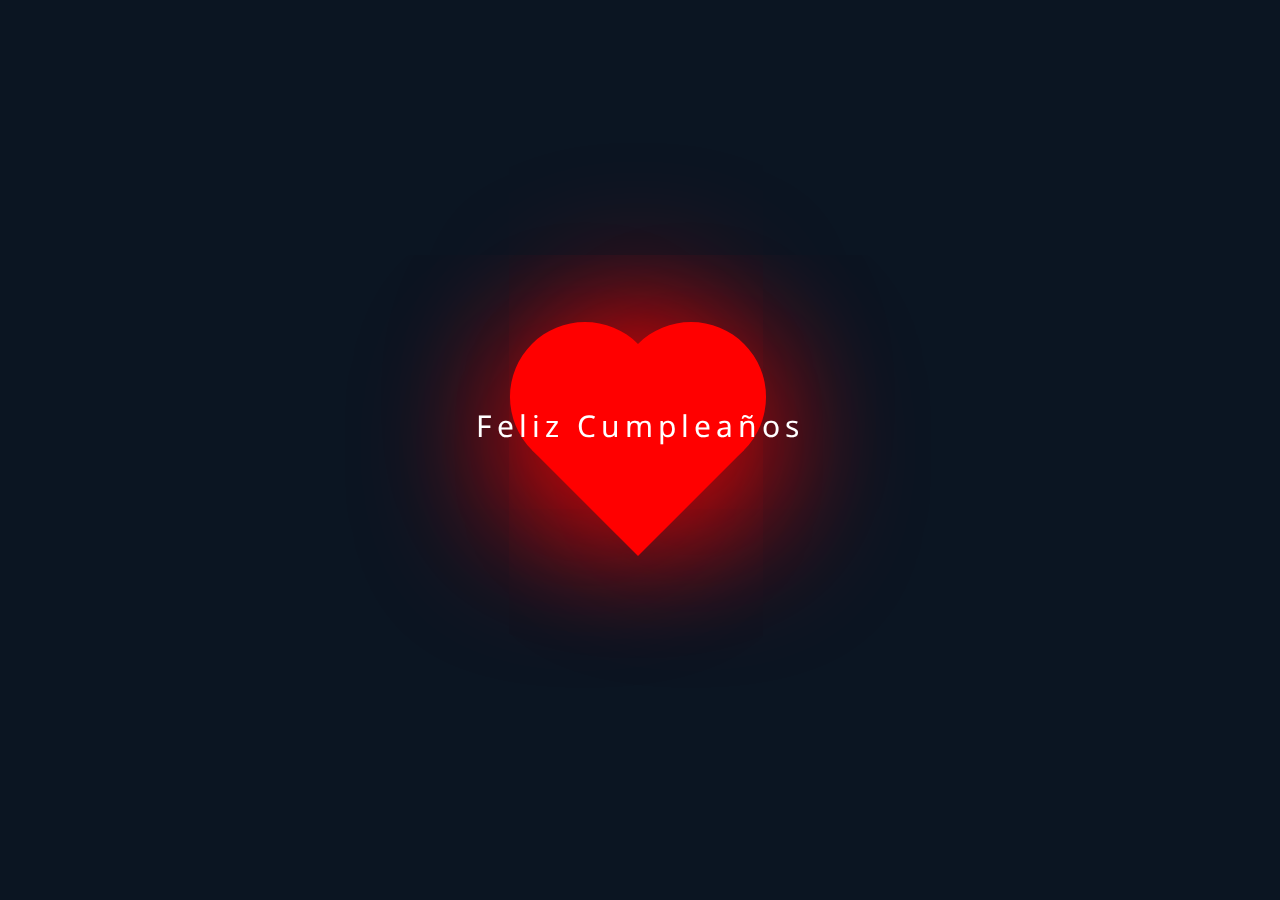
<file: index.html>
<!DOCTYPE html>
<html lang="en">
<head>
    <meta charset="UTF-8">
    <meta name="viewport" content="width=device-width, initial-scale=1.0">
    <link rel="stylesheet" href="./css/styles.css">
    <link rel="icon" href="./img/hearth.png">
    <title>Felicidades Preciosa</title>
</head>
<body>

    <div class="hearth"></div>
    <div class="text"><p>Feliz Cumpleaños</p></div>
</body>
</html>l
</file>
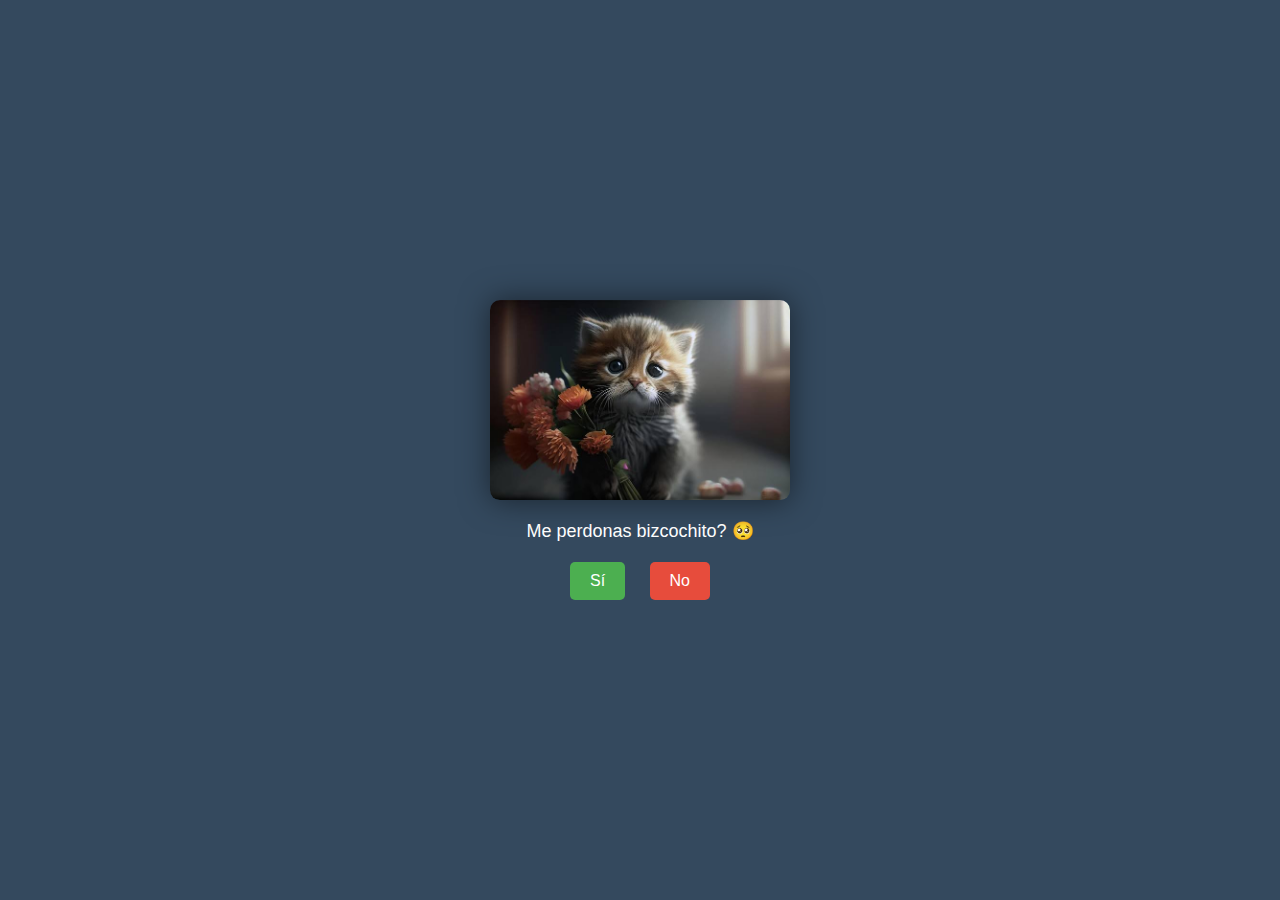
<file: pages/perdoname.html>
<!DOCTYPE html>
<html lang="es">
<head>
    <meta charset="UTF-8">
    <meta name="viewport" content="width=device-width, initial-scale=1.0">
    <link rel="icon" href="./img/hearth.png">
    <title>Perdoname preciosaa :(</title>
    <style>
        body {
            margin: 0;
            padding: 0;
            font-family: 'Arial', sans-serif;
            background: #34495e; /* Fondo gris azulado */
            text-align: center;
            color: #fff; /* Color del texto */
        }

        #content {
            position: absolute;
            top: 50%;
            left: 50%;
            transform: translate(-50%, -50%);
            width: 100%;
        }

        #image-container {
            position: relative;
            width: 90vw; /* Ancho del 90% de la ventana */
            max-width: 300px;
            margin: 0 auto; /* Centrar el contenedor de la imagen */
        }

        #image {
            width: 100%;
            height: auto;
            display: block;
            border-radius: 10px; /* Bordes redondeados */
            box-shadow: 0 0 30px rgba(0, 0, 0, 0.5); /* Difuminado más pronunciado */
        }

        #text {
            margin-top: 20px;
            font-size: 18px;
        }

        #buttons {
            margin-top: 20px;
        }

        .button {
            display: inline-block;
            padding: 10px 20px;
            font-size: 16px;
            text-align: center;
            text-decoration: none;
            border-radius: 5px;
            cursor: pointer;
            margin: 0 10px;
        }

        #button-yes {
            background-color: #4caf50; /* Color verde para el botón "Sí" */
            color: #fff;
        }

        #button-no {
            background-color: #e74c3c; /* Color rojo para el botón "No" */
            color: #fff;
        }
    </style>
</head>
<body>
    <div id="content">
        <div id="image-container">
            <img id="image" src="https://liuxss.github.io/chelsibirthday.github.io/img/Cat.jpg" alt="Cat Image">
        </div>
        <div id="text">Me perdonas bizcochito? 🥺</div>
        <div id="buttons">
            <a class="button" id="button-yes" href="#" onclick="acceptApology()">Sí</a>
            <a class="button" id="button-no" href="#" onclick="changeText()">No</a>
        </div>
    </div>

    <script>
        function changeText() {
            var textOptions = [
                "Por favoooooor",
                "Andaleeeee",
                "Voy a chillar 🥺",
                "Le voy a decir a tu mama 😭😭😭",
                "😭😭😭",
                "Perdoname yaaaa 😭",
                "Ya no aguantooo ☹️",
                "Con quien me voy a casar? 😭"
            ];
            var randomIndex = Math.floor(Math.random() * textOptions.length);
            document.getElementById("text").textContent = textOptions[randomIndex];
        }

        function acceptApology() {
            document.getElementById("text").textContent = "Gracias bizcochito te quiero 🥺";
            document.getElementById("image").src = "https://encrypted-tbn0.gstatic.com/images?q=tbn:ANd9GcS1oZ6GQaL4BFBOvziJMls6JZUxaUAa9ebMlQ&usqp=CAU"; // Reemplaza con la URL de la nueva imagen
        }
    </script>
</body>
</html>
</file>
<file: css/styles.css>
@import url('https://fonts.googleapis.com/css2?family=Noto+Sans:ital,wght@0,100..900;1,100..900&family=Open+Sans&display=swap');
* {
    font-family: "Noto Sans", sans-serif;
}

body {
    margin: 0;
    padding: 0;
    min-height: 100vh;
    display: flex;
    align-items: center;
    justify-content: center;
    background: #0b1522;
}

.text {
    position: fixed;
    text-align: center;
    margin-bottom: 50px;
}

.text p {
    color: white;
    font-size: 30px;
    letter-spacing: 5px;
}

.hearth {
    background-color: red;
    height: 150px;
    width: 150px;
    transform: rotate(45deg);
    box-shadow: -35px -35px 150px red;
    animation: palpitar 1s linear infinite alternate;
}

.hearth::before {
    content: "";
    position: absolute;
    height: 150px;
    width: 150px;
    background: red;
    right: 50%;
    border-radius: 50%;
    box-shadow: 35px 35px 150px red;
}

.hearth::after {
    content: "";
    position: absolute;
    height: 150px;
    width: 150px;
    background: red;
    top: -50%;
    border-radius: 50%;
    box-shadow: 35px 35px 150px red;
}

@keyframes palpitar{
    0%{transform: rotate(45deg) scale(1);}
    40%{transform: rotate(45deg) scale(1.10);}
    50%{transform: scale(45deg) scale(1.5);}
    60%{transform: scale(45deg) scale(1.10);}
    100%{transform: rotate(45deg) scale(1);}
}
</file>
